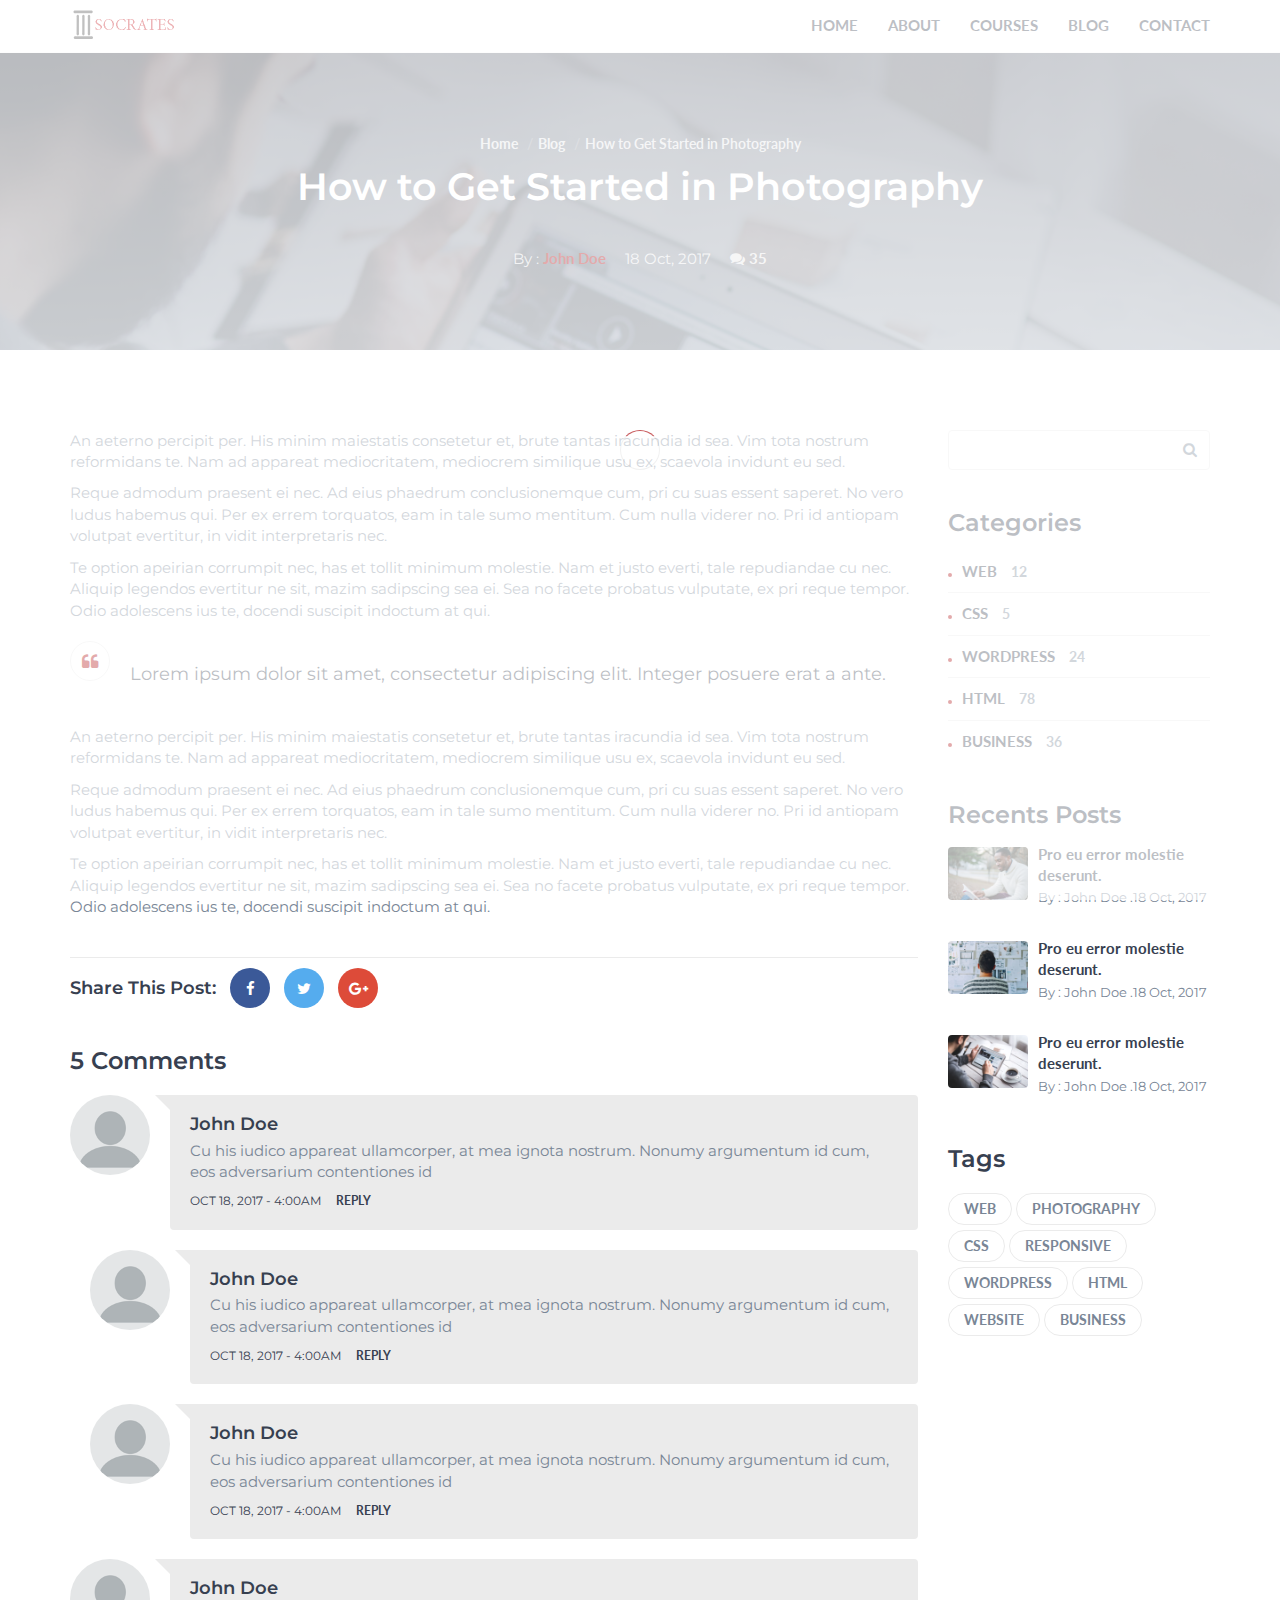
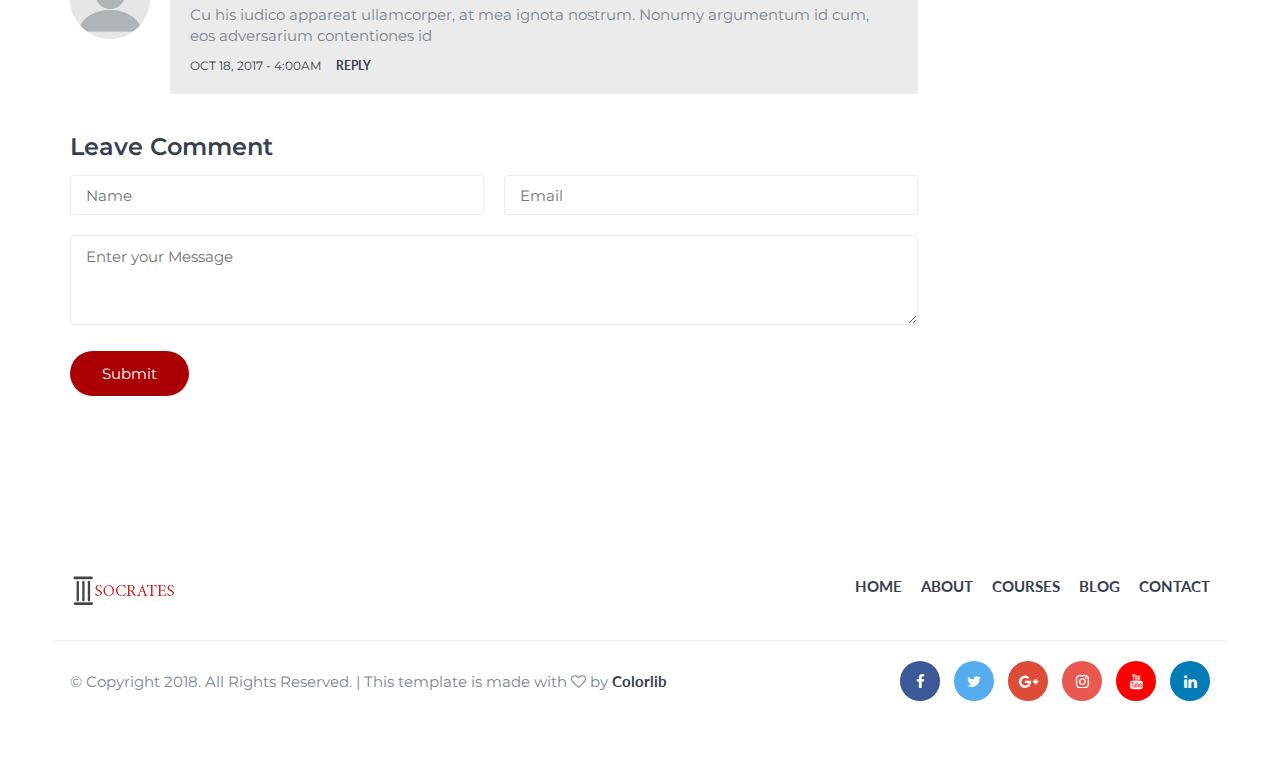
<file: blog-post.html>
<!DOCTYPE html>
<html lang="en">
	<head>
		<meta charset="utf-8">
		<meta http-equiv="X-UA-Compatible" content="IE=edge">
		<meta name="viewport" content="width=device-width, initial-scale=1">
		 <!-- The above 3 meta tags *must* come first in the head; any other head content must come *after* these tags -->

		<title>HTML Education Template</title>

		<!-- Google font -->
		<link href="https://fonts.googleapis.com/css?family=Lato:700%7CMontserrat:400,600" rel="stylesheet">

		<!-- Bootstrap -->
		<link type="text/css" rel="stylesheet" href="css/bootstrap.min.css"/>

		<!-- Font Awesome Icon -->
		<link rel="stylesheet" href="css/font-awesome.min.css">

		<!-- Custom stlylesheet -->
		<link type="text/css" rel="stylesheet" href="css/style.css"/>

		<!-- HTML5 shim and Respond.js for IE8 support of HTML5 elements and media queries -->
		<!-- WARNING: Respond.js doesn't work if you view the page via file:// -->
		<!--[if lt IE 9]>
		  <script src="https://oss.maxcdn.com/html5shiv/3.7.3/html5shiv.min.js"></script>
		  <script src="https://oss.maxcdn.com/respond/1.4.2/respond.min.js"></script>
		<![endif]-->

    </head>
	<body>

		<!-- Header -->
		<header id="header">
			<div class="container">

				<div class="navbar-header">
					<!-- Logo -->
					<div class="navbar-brand">
						<a class="logo" href="index.html">
							<img src="./img/logo.png" alt="logo">
						</a>
					</div>
					<!-- /Logo -->

					<!-- Mobile toggle -->
					<button class="navbar-toggle">
						<span></span>
					</button>
					<!-- /Mobile toggle -->
				</div>

				<!-- Navigation -->
				<nav id="nav">
					<ul class="main-menu nav navbar-nav navbar-right">
						<li><a href="index.html">Home</a></li>
						<li><a href="#">About</a></li>
						<li><a href="#">Courses</a></li>
						<li><a href="blog.html">Blog</a></li>
						<li><a href="contact.html">Contact</a></li>
					</ul>
				</nav>
				<!-- /Navigation -->

			</div>
		</header>
		<!-- /Header -->

		<!-- Hero-area -->
		<div class="hero-area section">

			<!-- Backgound Image -->
			<div class="bg-image bg-parallax overlay" style="background-image:url(./img/blog-post-background.jpg)"></div>
			<!-- /Backgound Image -->

			<div class="container">
				<div class="row">
					<div class="col-md-10 col-md-offset-1 text-center">
						<ul class="hero-area-tree">
							<li><a href="index.html">Home</a></li>
							<li><a href="blog.html">Blog</a></li>
							<li>How to Get Started in Photography</li>
						</ul>
						<h1 class="white-text">How to Get Started in Photography</h1>
						<ul class="blog-post-meta">
							<li class="blog-meta-author">By : <a href="#">John Doe</a></li>
							<li>18 Oct, 2017</li>
							<li class="blog-meta-comments"><a href="#"><i class="fa fa-comments"></i> 35</a></li>
						</ul>
					</div>
				</div>
			</div>

		</div>
		<!-- /Hero-area -->

		<!-- Blog -->
		<div id="blog" class="section">

			<!-- container -->
			<div class="container">

				<!-- row -->
				<div class="row">

					<!-- main blog -->
					<div id="main" class="col-md-9">

						<!-- blog post -->
						<div class="blog-post">
							<p>An aeterno percipit per. His minim maiestatis consetetur et, brute tantas iracundia id sea. Vim tota nostrum reformidans te. Nam ad appareat mediocritatem, mediocrem similique usu ex, scaevola invidunt eu sed.</p>
							<p>Reque admodum praesent ei nec. Ad eius phaedrum conclusionemque cum, pri cu suas essent saperet. No vero ludus habemus qui. Per ex errem torquatos, eam in tale sumo mentitum. Cum nulla viderer no. Pri id antiopam volutpat evertitur, in vidit interpretaris nec.</p>
							<p>Te option apeirian corrumpit nec, has et tollit minimum molestie. Nam et justo everti, tale repudiandae cu nec. Aliquip legendos evertitur ne sit, mazim sadipscing sea ei. Sea no facete probatus vulputate, ex pri reque tempor. Odio adolescens ius te, docendi suscipit indoctum at qui.</p>
							<blockquote>
							  <p>Lorem ipsum dolor sit amet, consectetur adipiscing elit. Integer posuere erat a ante.</p>
							</blockquote>
							<p>An aeterno percipit per. His minim maiestatis consetetur et, brute tantas iracundia id sea. Vim tota nostrum reformidans te. Nam ad appareat mediocritatem, mediocrem similique usu ex, scaevola invidunt eu sed.</p>
							<p>Reque admodum praesent ei nec. Ad eius phaedrum conclusionemque cum, pri cu suas essent saperet. No vero ludus habemus qui. Per ex errem torquatos, eam in tale sumo mentitum. Cum nulla viderer no. Pri id antiopam volutpat evertitur, in vidit interpretaris nec.</p>
							<p>Te option apeirian corrumpit nec, has et tollit minimum molestie. Nam et justo everti, tale repudiandae cu nec. Aliquip legendos evertitur ne sit, mazim sadipscing sea ei. Sea no facete probatus vulputate, ex pri reque tempor. Odio adolescens ius te, docendi suscipit indoctum at qui.</p>
						</div>
						<!-- /blog post -->

						<!-- blog share -->
						<div class="blog-share">
							<h4>Share This Post:</h4>
							<a href="#" class="facebook"><i class="fa fa-facebook"></i></a>
							<a href="#" class="twitter"><i class="fa fa-twitter"></i></a>
							<a href="#" class="google-plus"><i class="fa fa-google-plus"></i></a>
						</div>
						<!-- /blog share -->

						<!-- blog comments -->
						<div class="blog-comments">
							<h3>5 Comments</h3>

							<!-- single comment -->
							<div class="media">
								<div class="media-left">
									<img src="./img/avatar.png" alt="">
								</div>
								<div class="media-body">
									<h4 class="media-heading">John Doe</h4>
									<p>Cu his iudico appareat ullamcorper, at mea ignota nostrum. Nonumy argumentum id cum, eos adversarium contentiones id</p>
									<div class="date-reply"><span>Oct 18, 2017 - 4:00AM</span><a href="#" class="reply">Reply</a></div>
								</div>

								<!-- comment reply -->
								<div class="media">
									<div class="media-left">
										<img src="./img/avatar.png" alt="">
									</div>
									<div class="media-body">
										<h4 class="media-heading">John Doe</h4>
										<p>Cu his iudico appareat ullamcorper, at mea ignota nostrum. Nonumy argumentum id cum, eos adversarium contentiones id</p>
										<div class="date-reply"><span>Oct 18, 2017 - 4:00AM</span><a href="#" class="reply">Reply</a></div>
									</div>
								</div>
								<!-- /comment reply -->

								<!-- comment reply -->
								<div class="media">
									<div class="media-left">
										<img src="./img/avatar.png" alt="">
									</div>
									<div class="media-body">
										<h4 class="media-heading">John Doe</h4>
										<p>Cu his iudico appareat ullamcorper, at mea ignota nostrum. Nonumy argumentum id cum, eos adversarium contentiones id</p>
										<div class="date-reply"><span>Oct 18, 2017 - 4:00AM</span><a href="#" class="reply">Reply</a></div>
									</div>
								</div>
								<!-- /comment reply -->

							</div>
							<!-- /single comment -->

							<!-- single comment -->
							<div class="media">
								<div class="media-left">
									<img src="./img/avatar.png" alt="">
								</div>
								<div class="media-body">
									<h4 class="media-heading">John Doe</h4>
									<p>Cu his iudico appareat ullamcorper, at mea ignota nostrum. Nonumy argumentum id cum, eos adversarium contentiones id</p>
									<div class="date-reply"><span>Oct 18, 2017 - 4:00AM</span><a href="#" class="reply">Reply</a></div>
								</div>
							</div>
							<!-- /single comment -->

							<!-- blog reply form -->
							<div class="blog-reply-form">
								<h3>Leave Comment</h3>
								<form>
									<input class="input name-input" type="text" name="name" placeholder="Name">
									<input class="input email-input" type="email" name="email" placeholder="Email">
									<textarea class="input" name="message" placeholder="Enter your Message"></textarea>
									<button class="main-button icon-button">Submit</button>
								</form>
							</div>
							<!-- /blog reply form -->

						</div>
						<!-- /blog comments -->
					</div>
					<!-- /main blog -->

					<!-- aside blog -->
					<div id="aside" class="col-md-3">

						<!-- search widget -->
						<div class="widget search-widget">
							<form>
								<input class="input" type="text" name="search">
								<button><i class="fa fa-search"></i></button>
							</form>
						</div>
						<!-- /search widget -->

						<!-- category widget -->
						<div class="widget category-widget">
							<h3>Categories</h3>
							<a class="category" href="#">Web <span>12</span></a>
							<a class="category" href="#">Css <span>5</span></a>
							<a class="category" href="#">Wordpress <span>24</span></a>
							<a class="category" href="#">Html <span>78</span></a>
							<a class="category" href="#">Business <span>36</span></a>
						</div>
						<!-- /category widget -->

						<!-- posts widget -->
						<div class="widget posts-widget">
							<h3>Recents Posts</h3>

							<!-- single posts -->
							<div class="single-post">
								<a class="single-post-img" href="blog-post.html">
									<img src="./img/post01.jpg" alt="">
								</a>
								<a href="blog-post.html">Pro eu error molestie deserunt.</a>
								<p><small>By : John Doe .18 Oct, 2017</small></p>
							</div>
							<!-- /single posts -->

							<!-- single posts -->
							<div class="single-post">
								<a class="single-post-img" href="blog-post.html">
									<img src="./img/post02.jpg" alt="">
								</a>
								<a href="blog-post.html">Pro eu error molestie deserunt.</a>
								<p><small>By : John Doe .18 Oct, 2017</small></p>
							</div>
							<!-- /single posts -->

							<!-- single posts -->
							<div class="single-post">
								<a class="single-post-img" href="blog-post.html">
									<img src="./img/post03.jpg" alt="">
								</a>
								<a href="blog-post.html">Pro eu error molestie deserunt.</a>
								<p><small>By : John Doe .18 Oct, 2017</small></p>
							</div>
							<!-- /single posts -->

						</div>
						<!-- /posts widget -->

						<!-- tags widget -->
						<div class="widget tags-widget">
							<h3>Tags</h3>
							<a class="tag" href="#">Web</a>
							<a class="tag" href="#">Photography</a>
							<a class="tag" href="#">Css</a>
							<a class="tag" href="#">Responsive</a>
							<a class="tag" href="#">Wordpress</a>
							<a class="tag" href="#">Html</a>
							<a class="tag" href="#">Website</a>
							<a class="tag" href="#">Business</a>
						</div>
						<!-- /tags widget -->

					</div>
					<!-- /aside blog -->

				</div>
				<!-- row -->

			</div>
			<!-- container -->

		</div>
		<!-- /Blog -->

		<!-- Footer -->
		<footer id="footer" class="section">

			<!-- container -->
			<div class="container">

				<!-- row -->
				<div class="row">

					<!-- footer logo -->
					<div class="col-md-6">
						<div class="footer-logo">
							<a class="logo" href="index.html">
								<img src="./img/logo.png" alt="logo">
							</a>
						</div>
					</div>
					<!-- footer logo -->

					<!-- footer nav -->
					<div class="col-md-6">
						<ul class="footer-nav">
							<li><a href="index.html">Home</a></li>
							<li><a href="#">About</a></li>
							<li><a href="#">Courses</a></li>
							<li><a href="blog.html">Blog</a></li>
							<li><a href="contact.html">Contact</a></li>
						</ul>
					</div>
					<!-- /footer nav -->

				</div>
				<!-- /row -->

				<!-- row -->
				<div id="bottom-footer" class="row">

					<!-- social -->
					<div class="col-md-4 col-md-push-8">
						<ul class="footer-social">
							<li><a href="#" class="facebook"><i class="fa fa-facebook"></i></a></li>
							<li><a href="#" class="twitter"><i class="fa fa-twitter"></i></a></li>
							<li><a href="#" class="google-plus"><i class="fa fa-google-plus"></i></a></li>
							<li><a href="#" class="instagram"><i class="fa fa-instagram"></i></a></li>
							<li><a href="#" class="youtube"><i class="fa fa-youtube"></i></a></li>
							<li><a href="#" class="linkedin"><i class="fa fa-linkedin"></i></a></li>
						</ul>
					</div>
					<!-- /social -->

					<!-- copyright -->
					<div class="col-md-8 col-md-pull-4">
						<div class="footer-copyright">
							<span>&copy; Copyright 2018. All Rights Reserved. | This template is made with <i class="fa fa-heart-o" aria-hidden="true"></i> by <a href="https://colorlib.com">Colorlib</a></span>
						</div>
					</div>
					<!-- /copyright -->

				</div>
				<!-- row -->

			</div>
			<!-- /container -->

		</footer>
		<!-- /Footer -->

		<!-- preloader -->
		<div id='preloader'><div class='preloader'></div></div>
		<!-- /preloader -->


		<!-- jQuery Plugins -->
		<script type="text/javascript" src="js/jquery.min.js"></script>
		<script type="text/javascript" src="js/bootstrap.min.js"></script>
		<script type="text/javascript" src="js/main.js"></script>

	</body>
</html>
</file>
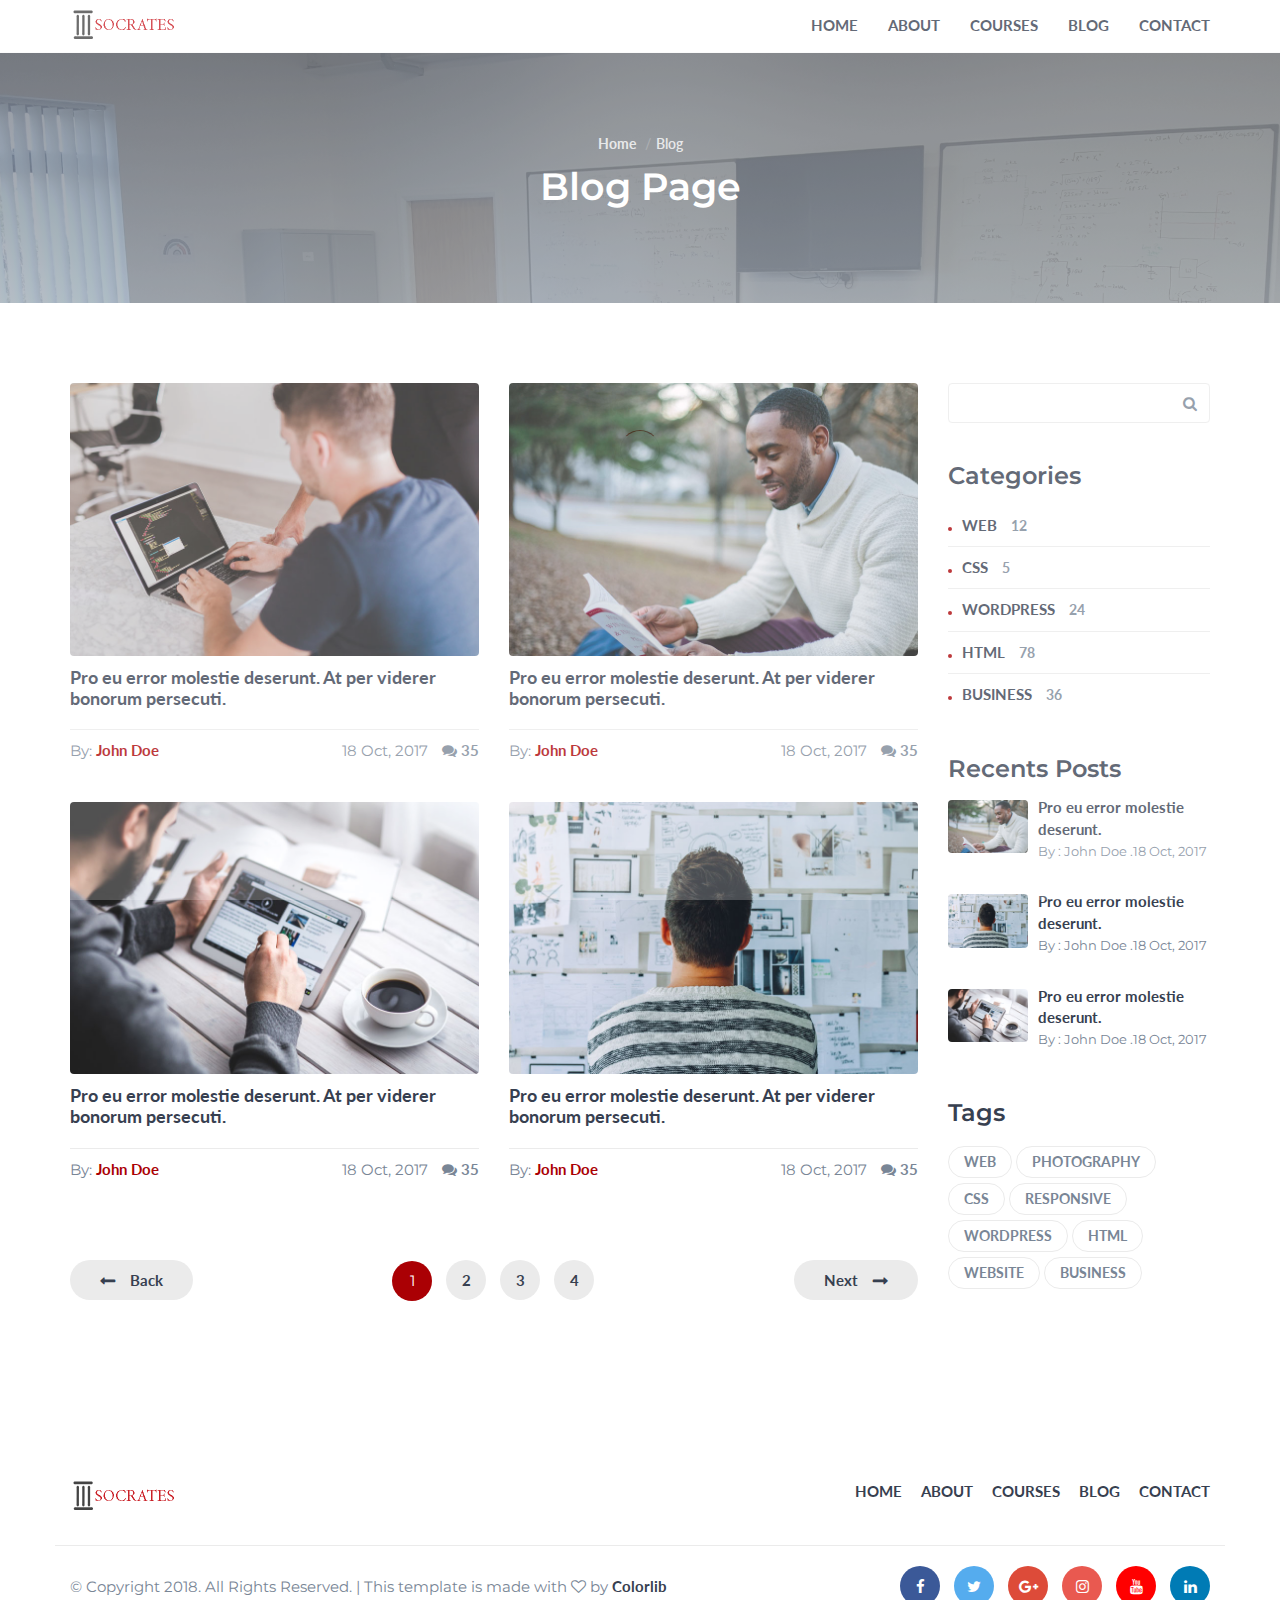
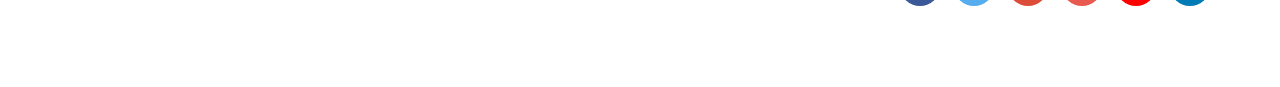
<file: blog.html>
<!DOCTYPE html>
<html lang="en">
	<head>
		<meta charset="utf-8">
		<meta http-equiv="X-UA-Compatible" content="IE=edge">
		<meta name="viewport" content="width=device-width, initial-scale=1">
		 <!-- The above 3 meta tags *must* come first in the head; any other head content must come *after* these tags -->

		<title>HTML Education Template</title>

		<!-- Google font -->
		<link href="https://fonts.googleapis.com/css?family=Lato:700%7CMontserrat:400,600" rel="stylesheet">

		<!-- Bootstrap -->
		<link type="text/css" rel="stylesheet" href="css/bootstrap.min.css"/>

		<!-- Font Awesome Icon -->
		<link rel="stylesheet" href="css/font-awesome.min.css">

		<!-- Custom stlylesheet -->
		<link type="text/css" rel="stylesheet" href="css/style.css"/>

		<!-- HTML5 shim and Respond.js for IE8 support of HTML5 elements and media queries -->
		<!-- WARNING: Respond.js doesn't work if you view the page via file:// -->
		<!--[if lt IE 9]>
		  <script src="https://oss.maxcdn.com/html5shiv/3.7.3/html5shiv.min.js"></script>
		  <script src="https://oss.maxcdn.com/respond/1.4.2/respond.min.js"></script>
		<![endif]-->

    </head>
	<body>

		<!-- Header -->
		<header id="header">
			<div class="container">

				<div class="navbar-header">
					<!-- Logo -->
					<div class="navbar-brand">
						<a class="logo" href="index.html">
							<img src="./img/logo.png" alt="logo">
						</a>
					</div>
					<!-- /Logo -->

					<!-- Mobile toggle -->
					<button class="navbar-toggle">
						<span></span>
					</button>
					<!-- /Mobile toggle -->
				</div>

				<!-- Navigation -->
				<nav id="nav">
					<ul class="main-menu nav navbar-nav navbar-right">
						<li><a href="index.html">Home</a></li>
						<li><a href="#">About</a></li>
						<li><a href="#">Courses</a></li>
						<li><a href="blog.html">Blog</a></li>
						<li><a href="contact.html">Contact</a></li>
					</ul>
				</nav>
				<!-- /Navigation -->

			</div>
		</header>
		<!-- /Header -->

		<!-- Hero-area -->
		<div class="hero-area section">

			<!-- Backgound Image -->
			<div class="bg-image bg-parallax overlay" style="background-image:url(./img/page-background.jpg)"></div>
			<!-- /Backgound Image -->

			<div class="container">
				<div class="row">
					<div class="col-md-10 col-md-offset-1 text-center">
						<ul class="hero-area-tree">
							<li><a href="index.html">Home</a></li>
							<li>Blog</li>
						</ul>
						<h1 class="white-text">Blog Page</h1>

					</div>
				</div>
			</div>

		</div>
		<!-- /Hero-area -->

		<!-- Blog -->
		<div id="blog" class="section">

			<!-- container -->
			<div class="container">

				<!-- row -->
				<div class="row">

					<!-- main blog -->
					<div id="main" class="col-md-9">

						<!-- row -->
						<div class="row">

							<!-- single blog -->
							<div class="col-md-6">
								<div class="single-blog">
									<div class="blog-img">
										<a href="blog-post.html">
											<img src="./img/blog01.jpg" alt="">
										</a>
									</div>
									<h4><a href="blog-post.html">Pro eu error molestie deserunt. At per viderer bonorum persecuti.</a></h4>
									<div class="blog-meta">
										<span class="blog-meta-author">By: <a href="#">John Doe</a></span>
										<div class="pull-right">
											<span>18 Oct, 2017</span>
											<span class="blog-meta-comments"><a href="#"><i class="fa fa-comments"></i> 35</a></span>
										</div>
									</div>
								</div>
							</div>
							<!-- /single blog -->

							<!-- single blog -->
							<div class="col-md-6">
								<div class="single-blog">
									<div class="blog-img">
										<a href="blog-post.html">
											<img src="./img/blog02.jpg" alt="">
										</a>
									</div>
									<h4><a href="blog-post.html">Pro eu error molestie deserunt. At per viderer bonorum persecuti.</a></h4>
									<div class="blog-meta">
										<span class="blog-meta-author">By: <a href="#">John Doe</a></span>
										<div class="pull-right">
											<span>18 Oct, 2017</span>
											<span class="blog-meta-comments"><a href="#"><i class="fa fa-comments"></i> 35</a></span>
										</div>
									</div>
								</div>
							</div>
							<!-- /single blog -->

							<!-- single blog -->
							<div class="col-md-6">
								<div class="single-blog">
									<div class="blog-img">
										<a href="blog-post.html">
											<img src="./img/blog03.jpg" alt="">
										</a>
									</div>
									<h4><a href="blog-post.html">Pro eu error molestie deserunt. At per viderer bonorum persecuti.</a></h4>
									<div class="blog-meta">
										<span class="blog-meta-author">By: <a href="#">John Doe</a></span>
										<div class="pull-right">
											<span>18 Oct, 2017</span>
											<span class="blog-meta-comments"><a href="#"><i class="fa fa-comments"></i> 35</a></span>
										</div>
									</div>
								</div>
							</div>
							<!-- /single blog -->

							<!-- single blog -->
							<div class="col-md-6">
								<div class="single-blog">
									<div class="blog-img">
										<a href="blog-post.html">
											<img src="./img/blog04.jpg" alt="">
										</a>
									</div>
									<h4><a href="blog-post.html">Pro eu error molestie deserunt. At per viderer bonorum persecuti.</a></h4>
									<div class="blog-meta">
										<span class="blog-meta-author">By: <a href="#">John Doe</a></span>
										<div class="pull-right">
											<span>18 Oct, 2017</span>
											<span class="blog-meta-comments"><a href="#"><i class="fa fa-comments"></i> 35</a></span>
										</div>
									</div>
								</div>
							</div>
							<!-- /single blog -->

						</div>
						<!-- /row -->

						<!-- row -->
						<div class="row">

							<!-- pagination -->
							<div class="col-md-12">
								<div class="post-pagination">
									<a href="#" class="pagination-back pull-left">Back</a>
									<ul class="pages">
										<li class="active">1</li>
										<li><a href="#">2</a></li>
										<li><a href="#">3</a></li>
										<li><a href="#">4</a></li>
									</ul>
									<a href="#" class="pagination-next pull-right">Next</a>
								</div>
							</div>
							<!-- pagination -->

						</div>
						<!-- /row -->
					</div>
					<!-- /main blog -->

					<!-- aside blog -->
					<div id="aside" class="col-md-3">

						<!-- search widget -->
						<div class="widget search-widget">
							<form>
								<input class="input" type="text" name="search">
								<button><i class="fa fa-search"></i></button>
							</form>
						</div>
						<!-- /search widget -->

						<!-- category widget -->
						<div class="widget category-widget">
							<h3>Categories</h3>
							<a class="category" href="#">Web <span>12</span></a>
							<a class="category" href="#">Css <span>5</span></a>
							<a class="category" href="#">Wordpress <span>24</span></a>
							<a class="category" href="#">Html <span>78</span></a>
							<a class="category" href="#">Business <span>36</span></a>
						</div>
						<!-- /category widget -->

						<!-- posts widget -->
						<div class="widget posts-widget">
							<h3>Recents Posts</h3>

							<!-- single posts -->
							<div class="single-post">
								<a class="single-post-img" href="blog-post.html">
									<img src="./img/post01.jpg" alt="">
								</a>
								<a href="blog-post.html">Pro eu error molestie deserunt.</a>
								<p><small>By : John Doe .18 Oct, 2017</small></p>
							</div>
							<!-- /single posts -->

							<!-- single posts -->
							<div class="single-post">
								<a class="single-post-img" href="blog-post.html">
									<img src="./img/post02.jpg" alt="">
								</a>
								<a href="blog-post.html">Pro eu error molestie deserunt.</a>
								<p><small>By : John Doe .18 Oct, 2017</small></p>
							</div>
							<!-- /single posts -->

							<!-- single posts -->
							<div class="single-post">
								<a class="single-post-img" href="blog-post.html">
									<img src="./img/post03.jpg" alt="">
								</a>
								<a href="blog-post.html">Pro eu error molestie deserunt.</a>
								<p><small>By : John Doe .18 Oct, 2017</small></p>
							</div>
							<!-- /single posts -->

						</div>
						<!-- /posts widget -->

						<!-- tags widget -->
						<div class="widget tags-widget">
							<h3>Tags</h3>
							<a class="tag" href="#">Web</a>
							<a class="tag" href="#">Photography</a>
							<a class="tag" href="#">Css</a>
							<a class="tag" href="#">Responsive</a>
							<a class="tag" href="#">Wordpress</a>
							<a class="tag" href="#">Html</a>
							<a class="tag" href="#">Website</a>
							<a class="tag" href="#">Business</a>
						</div>
						<!-- /tags widget -->

					</div>
					<!-- /aside blog -->

				</div>
				<!-- row -->

			</div>
			<!-- container -->

		</div>
		<!-- /Blog -->

		<!-- Footer -->
		<footer id="footer" class="section">

			<!-- container -->
			<div class="container">

				<!-- row -->
				<div class="row">

					<!-- footer logo -->
					<div class="col-md-6">
						<div class="footer-logo">
							<a class="logo" href="index.html">
								<img src="./img/logo.png" alt="logo">
							</a>
						</div>
					</div>
					<!-- footer logo -->

					<!-- footer nav -->
					<div class="col-md-6">
						<ul class="footer-nav">
							<li><a href="index.html">Home</a></li>
							<li><a href="#">About</a></li>
							<li><a href="#">Courses</a></li>
							<li><a href="blog.html">Blog</a></li>
							<li><a href="contact.html">Contact</a></li>
						</ul>
					</div>
					<!-- /footer nav -->

				</div>
				<!-- /row -->

				<!-- row -->
				<div id="bottom-footer" class="row">

					<!-- social -->
					<div class="col-md-4 col-md-push-8">
						<ul class="footer-social">
							<li><a href="#" class="facebook"><i class="fa fa-facebook"></i></a></li>
							<li><a href="#" class="twitter"><i class="fa fa-twitter"></i></a></li>
							<li><a href="#" class="google-plus"><i class="fa fa-google-plus"></i></a></li>
							<li><a href="#" class="instagram"><i class="fa fa-instagram"></i></a></li>
							<li><a href="#" class="youtube"><i class="fa fa-youtube"></i></a></li>
							<li><a href="#" class="linkedin"><i class="fa fa-linkedin"></i></a></li>
						</ul>
					</div>
					<!-- /social -->

					<!-- copyright -->
					<div class="col-md-8 col-md-pull-4">
						<div class="footer-copyright">
							<span>&copy; Copyright 2018. All Rights Reserved. | This template is made with <i class="fa fa-heart-o" aria-hidden="true"></i> by <a href="https://colorlib.com">Colorlib</a></span>
						</div>
					</div>
					<!-- /copyright -->

				</div>
				<!-- row -->

			</div>
			<!-- /container -->

		</footer>
		<!-- /Footer -->

		<!-- preloader -->
		<div id='preloader'><div class='preloader'></div></div>
		<!-- /preloader -->


		<!-- jQuery Plugins -->
		<script type="text/javascript" src="js/jquery.min.js"></script>
		<script type="text/javascript" src="js/bootstrap.min.js"></script>
		<script type="text/javascript" src="js/main.js"></script>

	</body>
</html>
</file>
<file: css/style.css>
/*
Template Name: HTML Education Template
Author: yaminncco

Colors:
	Body 		: #798696
	Headers 	: #374050
	Primary 	: #AA0004
	Grey 		: #EBEBEB

Fonts: Lato & Montserrat

Table OF Contents
------------------------------------
1 > General
2 > Logo
3 > Navigation
4 > Hero Area
5 > About & Why Us (Feature)
6 > Courses
7 > Footer
8 > Contact Page
9 > Blog Page
10 > Blog Page Sidebar
11 > Single Post Page
12 > Responsive
13 > Preloader
------------------------------------*/

/*------------------------------------*\
	General
\*------------------------------------*/
/* --- typography --- */
body {
    font-family: 'Montserrat', sans-serif;
	font-size: 15px;
    font-weight: 400;
    color: #798696;
	overflow-x:hidden;
}

h1,h2,h3,h4,h5,h6 {
	margin-top: 12px;
	margin-bottom: 15px;
	font-weight: 600;
	color: #374050;
}

h1 {
	font-size:38px;
}

h2 {
	font-size:30px;
}

h3 {
	font-size:24px;
}

h4 {
	font-size:18px;
}

a {
	font-family: 'Lato', sans-serif;
	color: #374050;
	font-weight: 700;
}

a:hover,
a:focus{
    text-decoration: none;
    outline: none;
	color: #374050;
	opacity: 0.9;
}

ul,ol{
    margin: 0;
    padding: 0;
    list-style: none
}

.white-text {
	color: #FFF;
}

blockquote {
	position: relative;
	margin: 20px 0px;
	padding: 20px 20px 20px 60px;
	border-left: none;
	color: #374050;
}

blockquote:before{
	content:"\f10d";
	font-family:fontAwesome;
	position:absolute;
	left:0;
	top:0;
	color: #AA0004;
	width:40px;
	height:40px;
	line-height:40px;
	text-align:center;
	border-radius:50%;
	border:1px solid #EBEBEB;
}

.homepage-list-items{
        margin-bottom: 14px;
        list-style:square;
}

.meettheteam-list-items{
        margin-bottom: 14px;
       
        font-weight:bold;
     list-style: disc outside none;
display: list-item;
margin-left: 1.5em;
}


/* --- Section --- */
.section {
	position:relative;
	padding-top:80px;
	padding-bottom:80px;
}

.section-hr {
	margin-top:80px;
	margin-bottom:80px;
	border-color: #EBEBEB;
}

.section-header {
	margin-bottom:40px;
}

/* --- Background Image --- */
.bg-image {
	position:absolute;
	left:0;
	right:0;
	top:0;
	bottom:0;
	background-position:center;
	background-size:cover;
}

.bg-image.bg-parallax {
	background-attachment:fixed;
}

.bg-image.overlay:after {
	content:"";
	position:absolute;
	left:0;
	right:0;
	top:0;
	bottom:0;
	background-image: -webkit-gradient(linear, left top, left bottom, from(#374050), to(#798696));
	background-image: linear-gradient(to bottom, #374050 0%, #798696 100%);
	opacity: 0.7;
}

/* --- Buttons --- */
.main-button {
	position:relative;
	display:inline-block;
	padding:10px 30px;
	background-color: #AA0004;
	border: 2px solid transparent;
	border-radius: 40px;
	color: #FFF;
	-webkit-transition:0.2s all;
	transition:0.2s all;
}

.main-button:hover , .main-button:focus {
	background-color:#fff;
	border: 2px solid #AA0004;
	color:#AA0004;
}

.main-button.icon-button:hover , .main-button.icon-button:focus {
	padding-right: 45px;
}

.main-button.icon-button:after {
	content:"\f061";
	font-family:FontAwesome;
	position:absolute;
	width: 30px;
	right: 15px;
	text-align:center;
	opacity:0;
	-webkit-transition:0.2s all;
	transition:0.2s all;
}

.main-button.icon-button:hover:after , .main-button.icon-button:focus:after {
	opacity:1;
}

/* --  Input  -- */
input[type="text"], input[type="email"], input[type="password"], input[type="number"], input[type="date"], input[type="url"], input[type="tel"], textarea {
    height: 40px;
    width: 100%;
    border: 1px solid #EBEBEB;
	border-radius:4px;
	background: transparent;
    padding-left: 15px;
	padding-right: 15px;
	-webkit-transition:0.2s border-color;
	transition:0.2s border-color;
}

textarea {
    padding: 10px 15px;
}

input[type="text"]:focus, input[type="email"]:focus, input[type="password"]:focus, input[type="number"]:focus, input[type="date"]:focus, input[type="url"]:focus, input[type="tel"]:focus, textarea:focus {
	border-color:#AA0004;
}

/*------------------------------------*\
	Logo
\*------------------------------------*/
.navbar-brand {
    padding: 0;
}

.navbar-brand .logo {
	margin-top: 10px;
	display: inline-block;
}

.navbar-brand .logo > img {
	max-height:30px;
}

@media only screen and (max-width: 767px) {
	.navbar-brand {
		margin-left:15px;
	}
} 

/*------------------------------------*\
	Navigation
\*------------------------------------*/
#header {
	position:relative;
	left:0;
	right:0;
	top:0;
	z-index:99;
	border-bottom:1px solid rgba(235, 235, 235, 0.25);
	background-color:#FFF;
	-webkit-transition:0.2s all;
	transition:0.2s all;
}

#header.transparent-nav {
	position:absolute;
	background-color: #ffffff;
}

#header.transparent-nav .main-menu li a {
	color:#374050;
}

.main-menu li a {
	text-transform:uppercase;
	-webkit-transition:0.2s all;
	transition:0.2s all;
}

.main-menu li a:hover , .main-menu li a:focus {
	background-color:transparent;
}

.main-menu li a:after {
	content:"";
	display:block;
	height:2px;
	background-color:#AA0004;
	width:100%;
	-webkit-transform: translateY(5px);
	    -ms-transform: translateY(5px);
	        transform: translateY(5px);
	opacity:0;
	-webkit-transition:0.2s all;
	transition:0.2s all;
}

.main-menu li a:hover:after , .main-menu li a:focus:after {
	-webkit-transform: translateY(0px);
	    -ms-transform: translateY(0px);
	        transform: translateY(0px);
	opacity:1;
}

/* -- Mobile Nav -- */
@media only screen and (max-width: 767px) {
	#nav {
		position: fixed;
		top: 0;
		right: 0;
		width: 0%;
		max-width:250px;
		height: 100vh;
		background: #FFF;
		-webkit-box-shadow: 0px 5px 10px 0px rgba(0, 0, 0, 0.1);
		        box-shadow: 0px 5px 10px 0px rgba(0, 0, 0, 0.1);
		padding-top: 80px;
		padding-bottom: 40px;
		-webkit-transform: translateX(100%);
		    -ms-transform: translateX(100%);
		        transform: translateX(100%);
		-webkit-transition: 0.4s all cubic-bezier(.77,0,.18,1);
		transition: 0.4s all cubic-bezier(.77,0,.18,1);
		z-index:9;
	}

	#header.nav-collapse #nav{
		width:100%;
		-webkit-transform: translateX(0%);
		    -ms-transform: translateX(0%);
		        transform: translateX(0%);
	}
	
	.main-menu {
		margin:0;
	}
	
	.main-menu li a {
		color: #374050 !important;
		display: inline-block;
		margin-left: 40px;
	}
}

/* -- Mobile Toggle Btn -- */
.navbar-toggle {
	position:fixed;
	right:0;
	padding: 0;
	height: 40px;
	width: 40px;
	margin-top: 5px;
	z-index:99;
}

.navbar-toggle > span {
	position: absolute;
	top: 50%;
	left: 50%;
    -webkit-transform: translate(-50% , -50%);
        -ms-transform: translate(-50% , -50%);
            transform: translate(-50% , -50%);
	-webkit-transition: 0.2s background;
	transition: 0.2s background;
}

.navbar-toggle > span:before, .navbar-toggle > span:after {
	content: '';
	position:absolute;
	left:0;
	-webkit-transition: 0.2s -webkit-transform;
	transition: 0.2s -webkit-transform;
	transition: 0.2s transform;
	transition: 0.2s transform, 0.2s -webkit-transform;
}

.navbar-toggle > span , .navbar-toggle > span:before , .navbar-toggle > span:after {
	height: 2px;
	width: 25px;
	background-color:#374050;
}

.navbar-toggle > span:before {
	top: -10px;
}

.navbar-toggle > span:after {
	top: 10px;
}

#header.nav-collapse .navbar-toggle > span {
	background: transparent;
}

#header.nav-collapse .navbar-toggle > span:before {
    -webkit-transform: translateY(10px) rotate(45deg);
        -ms-transform: translateY(10px) rotate(45deg);
            transform: translateY(10px) rotate(45deg);
}

#header.nav-collapse .navbar-toggle > span:after {
    -webkit-transform: translateY(-10px) rotate(-45deg);
        -ms-transform: translateY(-10px) rotate(-45deg);
            transform: translateY(-10px) rotate(-45deg);
}

/*------------------------------------*\
	Hero Area
\*------------------------------------*/
.hero-area {
	position:relative;
	padding-top: 80px;
	padding-bottom: 80px;
}

#home.hero-area {
	height:calc(100vh - 80px);
	padding-top: 0px;
	padding-bottom: 0px;
}

.home-wrapper {
	position:absolute;
	top:50%;
	-webkit-transform:translateY(-50%);
	    -ms-transform:translateY(-50%);
	        transform:translateY(-50%);
	left:0;
	right:0;
}

/* -- Breadcrumb -- */
.hero-area-tree li {
	display:inline-block;
	font-family: 'Lato', sans-serif;
	font-weight:600;
	font-size:14px;
	color:rgba(255, 255, 255, 0.8);
}

.hero-area-tree li > a {
	color:rgba(255, 255, 255, 0.8);
}

.hero-area-tree li + li:before {
	content: "/";
	display: inline-block;
	margin: 0px 5px;
	color: rgba(235, 235, 235, 0.25);
}

/*------------------------------------*\
	About & Why Us (Feature)
\*------------------------------------*/
/* -- Feature -- */
.feature {
	position:relative;
}

.feature + .feature  {
	margin-top:40px;
}

.feature .feature-icon {
	position:absolute;
	left:0;
	top:0;
	width:70px;
	height:70px;
	line-height:70px;
	text-align:center;
	border-radius: 50%;
	font-size:25px;
	border:1px solid #EBEBEB;
	color:#AA0004;
}

.feature-content {
	padding-left:100px;
}

/* -- About Img -- */
.about-img {
	margin-top:40px;
}

.about-img > img {
	width:100%;
}

/* -- About Video -- */
.about-video {
	position: relative;
	display: block;
	border-radius: 4px;
	overflow: hidden;
}

.about-video > img {
	width:100%;
}

.about-video .play-icon {
	position: absolute;
	top: 50%;
	left: 50%;
	-webkit-transform: translate(-50% , -50%);
	    -ms-transform: translate(-50% , -50%);
	        transform: translate(-50% , -50%);
	width: 80px;
	height: 80px;
	line-height: 80px;
	text-align: center;
	background: #fff;
	border-radius: 50%;
	font-size: 24.027px;
	z-index:10;
	-webkit-animation : 2s play-animation infinite;
	        animation : 2s play-animation infinite;
	-webkit-transition:0.2s color;
	transition:0.2s color;
}

.about-video:hover .play-icon {
	color:#AA0004;
}

@-webkit-keyframes play-animation {
	from {
		-webkit-box-shadow : 0px 0px 0px 0px #FFF;
		        box-shadow : 0px 0px 0px 0px #FFF;
	}
	to {
		-webkit-box-shadow : 0px 0px 0px 10px transparent;
		        box-shadow : 0px 0px 0px 10px transparent;
	}
}

@keyframes play-animation {
	from {
		-webkit-box-shadow : 0px 0px 0px 0px #FFF;
		        box-shadow : 0px 0px 0px 0px #FFF;
	}
	to {
		-webkit-box-shadow : 0px 0px 0px 10px transparent;
		        box-shadow : 0px 0px 0px 10px transparent;
	}
}

.about-video:after {
	content:"";
	position:absolute;
	left:0;
	right:0;
	bottom:0;
	top:0;
	background-color:#AA0004;
	opacity:0.7;
}


.profile_pic{
    transition: transform .2s;
}

.profile_pic:hover {
    transform: scale(1.1); /* (150% zoom - Note: if the zoom is too large, it will go outside of the viewport) */
}


/*------------------------------------*\
	Courses
\*------------------------------------*/
.course {
	margin-top:20px;
	margin-bottom:20px;
}

.course .course-img {
	position: relative;
	display:block;
	margin-bottom:20px;
	border-radius:4px;
	overflow:hidden;
}

.course .course-img > img {
	width:100%;
}

.course-img:after {
	content:"";
	position:absolute;
	left:0;
	right:0;
	bottom:0;
	top:0;
	background-color:#AA0004;
	opacity:0;
	-webkit-transition:0.2s opacity;
	transition:0.2s opacity;
}

.course .course-img:hover:after {
	opacity:0.7;
}

.course .course-img .course-link-icon {
	position:absolute;
	left:50%;
	top:30%;
	-webkit-transform: translate(-50% , calc(-50% - 15px));
	    -ms-transform: translate(-50% , calc(-50% - 15px));
	        transform: translate(-50% , calc(-50% - 15px));
	width:40px;
	height:40px;
	
	text-align:center;
	/*border:2px solid #fff;*/
	color:#fff;
	/*border-radius:50%;*/
	opacity:0;
	z-index:10;
	-webkit-transition:0.2s all;
	transition:0.2s all;
    font-size:50px
}

.course .course-img:hover .course-link-icon {
	-webkit-transform: translate(-50% , -50%);
	    -ms-transform: translate(-50% , -50%);
	        transform: translate(-50% , -50%);
	opacity:1;
}

.course .course-title {
	display:block;
	height:42px;
}

.course .course-details {
	margin-top: 20px;
	padding-top: 10px;
	border-top: 1px solid #EBEBEB;
}

.course .course-details .course-price {
	float: right;
}

.course .course-details .course-price.course-free {
	color: green;
}

.course .course-details .course-price.course-premium {
	color: #AA0004;
}

#courses .center-btn {
	text-align:center;
	margin-top:40px;
}

/*------------------------------------*\
	Footer
\*------------------------------------*/

#bottom-footer {
	margin-top: 20px;
	padding-top: 20px;
	border-top: 1px solid #EBEBEB;
}

/* -- Footer Logo -- */
.footer-logo  .logo {
	margin-top: 20px;
	display: inline-block;
}

.footer-logo  .logo > img {
	max-height:30px;
}

/* -- Footer Nav -- */
.footer-nav {
	text-align: right;
	padding: 20px 0px;
}

.footer-nav li {
	display:inline-block;
	margin-left:15px
}

.footer-nav li a {
	display:block;
	text-transform:uppercase;
	-webkit-transition:0.2s color;
	transition:0.2s color;
}

.footer-nav li a:hover , .footer-nav li a:focus {
	color:#AA0004;
}

.footer-nav li a:after {
	content:"";
	display:block;
	height:2px;
	background-color:#AA0004;
	width:100%;
	-webkit-transform: translateY(5px);
	    -ms-transform: translateY(5px);
	        transform: translateY(5px);
	opacity:0;
	-webkit-transition:0.2s all;
	transition:0.2s all;
}

.footer-nav li a:hover:after , .footer-nav li a:focus:after {
	-webkit-transform: translateY(0px);
	    -ms-transform: translateY(0px);
	        transform: translateY(0px);
	opacity:1;
}

/* -- Footer copyright -- */
.footer-copyright {
	line-height:40px;
}

/* -- Footer Social -- */
.footer-social {
	text-align:right;
}

.footer-social li {
	display:inline-block;
	margin-left:10px;
}

.footer-social li a {
	display:block;
	width:40px;
	height:40px;
	line-height:40px;
	text-align:center;
	border-radius:50%;
	color:#FFF;
	background-color:#EBEBEB;
	-webkit-transition:0.2s opacity;
	transition:0.2s opacity;
}

.footer-social li a.facebook {
	background-color:#3b5998;
}

.footer-social li a.twitter {
	background-color:#55acee;
}

.footer-social li a.google-plus {
	background-color:#dd4b39;
}

.footer-social li a.instagram {
	background-color:#e95950;
}

.footer-social li a.youtube {
	background-color:#ff0000;
}

.footer-social li a.linkedin {
	background-color:#007bb5;
}

/*------------------------------------*\
	Contact Page
\*------------------------------------*/
/* -- Contact Form -- */
.contact-form:after {
	content:"";
	display:block;
	clear:both;
}

.contact-form .input {
	margin-bottom:20px;
}

.contact-form textarea.input {
	height:200px;
}

/* -- Contact Information -- */
.contact-details li  {
	margin-bottom:20px;
}

.contact-details li i {
	color: #AA0004;
	margin-right: 15px;
	border: 1px solid #EBEBEB;
	border-radius: 50%;
	width: 40px;
	height: 40px;
	line-height: 40px;
	text-align: center;
}

/* -- Contact Map -- */
#contact-map {
	height:260px;
	border-radius:4px;
}

/*------------------------------------*\
	Blog Page
\*------------------------------------*/
/* -- Single Blog -- */
.single-blog {
	margin-bottom:40px;
}

.single-blog .blog-img > a {
	position:relative;
	display:block;
	border-radius:4px;
	overflow:hidden;
}

.single-blog .blog-img img {
	width:100%;
}

.single-blog .blog-img > a:after {
	content:"";
	position:absolute;
	left:0;
	top:0;
	bottom:0;
	right:0;
	background-color:#AA0004;
	opacity:0;
	-webkit-transition:0.2s opacity;
	transition:0.2s opacity;
}

.single-blog .blog-img > a:hover:after {
	opacity:0.7;
}

.single-blog .blog-meta {
	margin-top: 20px;
	padding-top: 10px;
	border-top: 1px solid #EBEBEB;
}

.single-blog .blog-meta .blog-meta-author > a {
	color: #AA0004;
}

.single-blog .blog-meta .blog-meta-comments {
	margin-left:10px;
}

.single-blog .blog-meta .blog-meta-comments > a {
	color: #798696;
}

/* -- Pagination -- */
.post-pagination {
	margin-top:40px;
	text-align:center;
}

.post-pagination .pages {
	display:inline-block;
}

.post-pagination .pages li {
	display:inline-block;
}

.post-pagination .pages li + li {
	margin-left:10px;
}

.post-pagination .pages li {
	width: 40px;
	height: 40px;
	line-height: 40px;
	text-align: center;
	border-radius: 50%;
	background-color: #EBEBEB;
	-webkit-transition: 0.2s all;
	transition: 0.2s all;
}

.post-pagination .pages li a {
	display:block;
	-webkit-transition: 0.2s color;
	transition: 0.2s color;
}

.post-pagination .pages li:hover  , .post-pagination .pages li.active {
	background-color: #AA0004;
	color:#FFF;
}

.post-pagination .pages li:hover a {
	color:#FFF;
} 

.pagination-back , .pagination-next {
	display: block;
	text-align: center;
	border-radius: 40px;
	background-color: #EBEBEB;
	-webkit-transition: 0.2s all;
	transition: 0.2s all;
	height:40px;
	padding:0px 30px;
	line-height:40px;
}

.pagination-next:hover  , .pagination-back:hover  {
	color:#FFF;
	background-color:#AA0004;
}

.pagination-next:after {
	content:"\f178";
	font-family:FontAwesome;
	margin-left:15px;
}

.pagination-back:before {
	content:"\f177";
	font-family:FontAwesome;
	margin-right:15px;
}

/*------------------------------------*\
	Blog Page Sidebar
\*------------------------------------*/
.widget + .widget {
	margin-top:40px;
}

/*-- Search --*/
.widget.search-widget {
	position:relative
}

.widget.search-widget .input {
	padding-right:60px;
}

.widget.search-widget button {
	position:absolute;
	right:0;
	top:0;
	height:40px;
	width:40px;
	background-color:transparent;
	border:none;
}

.widget.search-widget .input:focus + button {
	color:#AA0004;
}

/*-- Category --*/
.category-widget .category {
	display:block;
	text-transform:uppercase;
	padding-top: 10px;
	padding-bottom: 10px;
}

.category-widget .category + .category {
	border-top: 1px solid #EBEBEB;
}

.category-widget .category:before {
	content: "";
	display: inline-block;
	width: 4px;
	height: 4px;
	border-radius: 50%;
	background-color: #AA0004;
	margin-right:10px;
}

.category-widget .category span {
	font-size:14px;
	margin-left:10px;
	color:#798696;
}

/*-- Sidebar Posts --*/
.single-post:after {
	content:"";
	display:block;
	clear:both;
}

.single-post + .single-post {
	margin-top:20px;
}

.single-post .single-post-img {
	position:relative;
	width: 80px;
	display: block;
	float: left;
	margin-right: 10px;
	margin-top: 3px;
	border-radius: 4px;
	overflow: hidden;
}

.single-post .single-post-img img {
	width:100%;
}

.single-post-img:after {
	content:"";
	position:absolute;
	left:0;
	top:0;
	bottom:0;
	right:0;
	background-color:#AA0004;
	opacity:0;
	-webkit-transition:0.2s opacity;
	transition:0.2s opacity;
}

.single-post-img:hover:after {
	opacity:0.7;
}

/*-- Tags --*/
.tags-widget .tag {
	display: inline-block;
	font-size: 14px;
	text-transform: uppercase;
	margin-right: 0px;
	margin-top: 5px;
	padding: 5px 15px;
	border-radius: 40px;
	border: 1px solid #EBEBEB;
	color: #798696;
	-webkit-transition: 0.2s all;
	transition: 0.2s all;
}

.tags-widget .tag:hover {
	background-color:#AA0004;
	border-color:#AA0004;
	color:#FFF;
}

/*------------------------------------*\
	Single Post Page
\*------------------------------------*/
/* --- Blog Post Meta --- */
.blog-post-meta {
	margin-top:40px;
}

.blog-post-meta li {
	display:inline-block;
}

.blog-post-meta li + li {
	margin-left:15px;
}

.blog-post-meta li , .blog-post-meta li > a {
	color: rgba(255, 255, 255, 0.8);
}

.blog-post-meta .blog-meta-author > a {
	color: #AA0004;
}

/* --- Blog Share --- */
.blog-share {
	border-top: 1px solid #EBEBEB;
	padding-top: 10px;
	margin-top: 40px;
}

.blog-share > h4 {
	display:inline-block;
	margin:0;
}

.blog-share a  {
	display:inline-block;
	margin-left:10px;
	width:40px;
	height:40px;
	line-height:40px;
	text-align:center;
	color:#FFF;
	background-color:#EBEBEB;
	border-radius:50%;
	-webkit-transition:0.2s opacity;
	transition:0.2s opacity;
}

.blog-share a.facebook {
	background-color:#3b5998;
}

.blog-share a.twitter {
	background-color:#55acee;
}

.blog-share a.google-plus {
	background-color:#dd4b39;
}

/* --- Blog Comments --- */
.blog-comments {
	margin-top:40px;
}

.blog-comments .media {
	margin-top:20px;
	margin-bottom:20px;
}

.blog-comments .media .media {
	margin-left:20px;
}

.blog-comments .media .media:nth-last-child(1) {
	margin-bottom:0px;
}

.blog-comments .media .media-body {
	padding:20px;
	background-color:#EBEBEB;
	border-radius:0px 4px 4px;
}

.blog-comments .media .media-left:before {
	content:"";
	position:absolute;
	right:0;
	top:0;
	border-style: solid;
	border-width: 0px 15px 15px;
	border-color: transparent #EBEBEB transparent transparent;
}

.blog-comments .media-left {
	position:relative;
	padding-right:20px;
}

.blog-comments .media-left img {
	width:80px;
	height:80px;
	background-color:#EBEBEB;
	border-radius:50%;
}

.blog-comments .media .date-reply {
	font-size:12px;
	text-transform:uppercase;
	color:#374050;
}
.blog-comments .media .date-reply .reply {
	margin-left:15px;
}

/* --- Blog Reply Form --- */
.blog-reply-form {
	margin-top:40px;
}

.blog-reply-form .input {
	margin-bottom:20px;
}

.blog-reply-form .input.name-input , .blog-reply-form .input.email-input {
	width: calc(50% - 10px);
	float:left;
}

.blog-reply-form .input.email-input {
	margin-left: 20px;
}

.blog-reply-form textarea {
	height:90px;
}

/*------------------------------------*\
	Responsive
\*------------------------------------*/
@media only screen and (max-width: 991px) {
	.section-header h2 {
		font-size:24px;
	}

	/*-- Why us --*/
	#why-us .feature {
		margin-top:40px;
	}
	
	.about-video {
		margin-top:40px;
	}
	
	/*-- Call to action --*/
	#cta {
		text-align:center;
	}
	
	/*-- Footer --*/
	.footer-logo {
		text-align:center;
	}
	
	.footer-nav {
		text-align:center;
	}
	.footer-nav li {
		margin-top: 10px;
	}
	
	.footer-social {
		text-align:center;
	}
	.footer-social li {
		margin-top: 10px;
	}
	
	.footer-copyright {
		text-align:center;
		line-height:inherit;
		margin-top:20px;
	}
	
	/*-- Contact page --*/
	.contact-form  {
		margin-bottom:40px;
	}

	.contact-form button {
		float:none !important;
	}
	
	/*-- Blog page --*/
	#main {
		margin-bottom:80px;
	}
}

@media only screen and (max-width: 767px) {
	/*-- Hero area --*/
	.hero-area h1 {
		font-size:30px;
	}

	/* -- Breadcrumb -- */
	.hero-area-tree li {
		font-size:12px;
	}

	/*-- Pagination --*/
	.post-pagination .pages {
		display:none;
	}
}

@media only screen and (max-width: 480px) {
	/*-- Courses --*/
	#courses-wrapper [class*='col-xs'] {
		width:100%;
	}
	
	/*-- Blog Comments --*/
	.blog-comments .media .media {
		margin-left:0px;
	}
	
	/*-- Blog Reply Form --*/
	.blog-reply-form .input.name-input , .blog-reply-form .input.email-input {
		width: 100%;
		float:none;
	}
	
	.blog-reply-form .input.email-input {
		margin-left: 0px;
	}
}

/*------------------------------------*\
	Preloader
\*------------------------------------*/ 
#preloader {
	position:fixed;
	left:0;
	right:0;
	top:0;
	bottom:0;
	background-color:#FFF;
	z-index:9999;
}

#preloader .preloader {
	position:absolute;
	left:50%;
	top:50%;
	-webkit-transform: translate(-50% , -50%);
	    -ms-transform: translate(-50% , -50%);
	        transform: translate(-50% , -50%);
}

#preloader .preloader:after {
	content:"";
	display:block;
	width:40px;
	height:40px;
	border: 1px solid #EBEBEB;
    border-top: 1px solid #AA0004;
    border-radius: 50%;
	-webkit-animation: 1s preloader linear infinite;
	        animation: 1s preloader linear infinite;
}

@-webkit-keyframes preloader {
	from { -webkit-transform: rotate(0deg); transform: rotate(0deg);}
	to { -webkit-transform: rotate(360deg); transform: rotate(360deg);}
}

@keyframes preloader {
	from { -webkit-transform: rotate(0deg); transform: rotate(0deg);}
	to { -webkit-transform: rotate(360deg); transform: rotate(360deg);}
}
</file>
